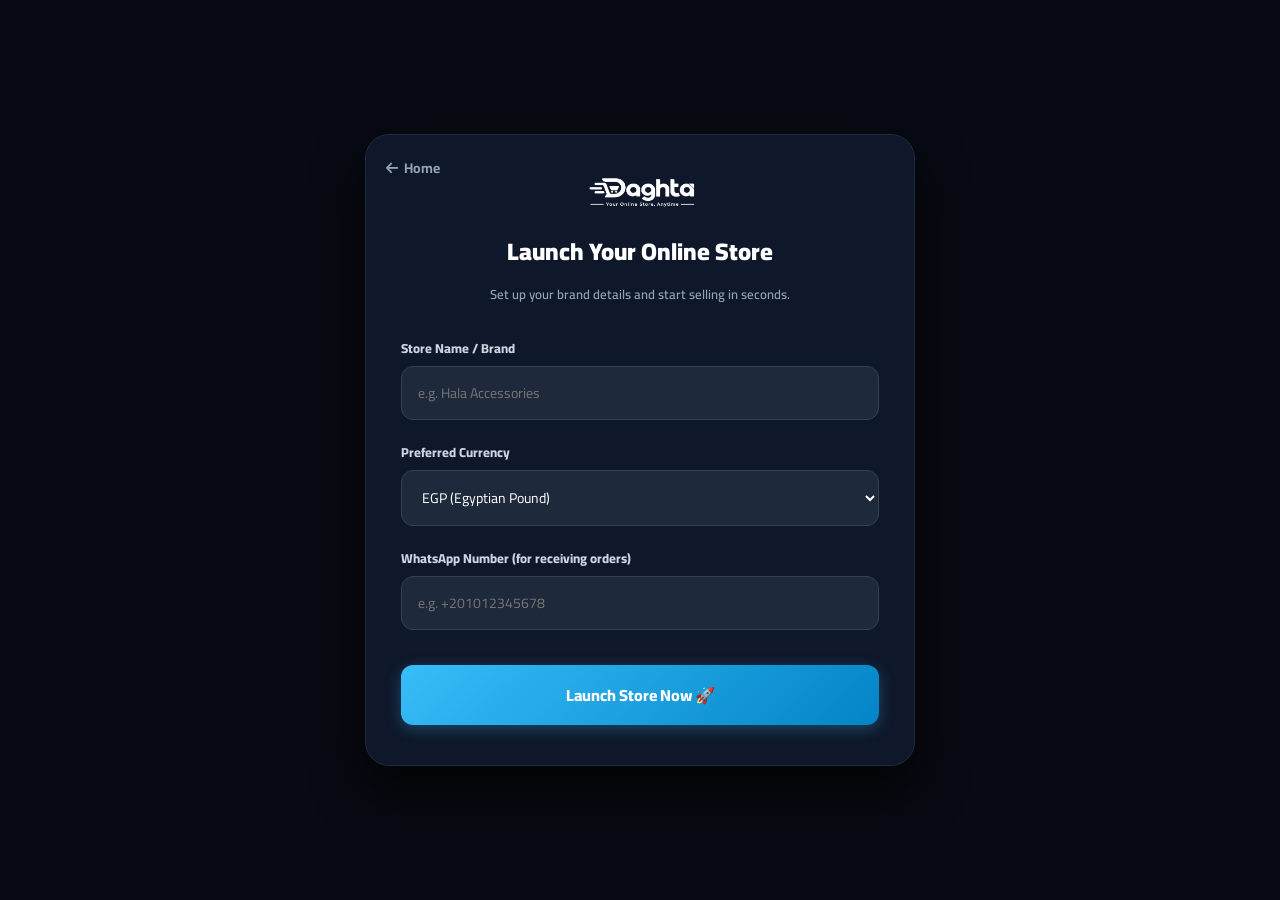
<file: create.html>
<!DOCTYPE html>
<html lang="en" dir="ltr">
<head>
    <meta charset="UTF-8">
    <meta name="viewport" content="width=device-width, initial-scale=1.0">
    <title>Daghta - Create Your Store</title>
    <link href="https://fonts.googleapis.com/css2?family=Cairo:wght@400;600;700;800;900&display=swap" rel="stylesheet">
    <link rel="stylesheet" href="https://cdnjs.cloudflare.com/ajax/libs/font-awesome/6.4.0/css/all.min.css">
    <style>
        * { font-family: 'Cairo', sans-serif; box-sizing: border-box; margin: 0; padding: 0; transition: all 0.3s ease; }
        body { background-color: #070a12; color: #f8fafc; min-height: 100vh; display: flex; align-items: center; justify-content: center; padding: 40px 20px; direction: ltr; text-align: left; }
        
        .store-card { background: #0f172a; color: #f8fafc; padding: 40px 35px; border-radius: 24px; width: 550px; max-width: 100%; box-shadow: 0 25px 50px rgba(0,0,0,0.7); border: 1px solid #1e293b; position: relative; }
        .store-logo { width: 140px; height: auto; object-fit: contain; margin: 0 auto 20px; display: block; }
        .store-title { font-size: 24px; font-weight: 900; color: #ffffff; margin-bottom: 8px; text-align: center; }
        .store-subtitle { font-size: 13px; color: #94a3b8; font-weight: 600; margin-bottom: 30px; text-align: center; }

        .input-box { margin-bottom: 20px; }
        .input-box label { display: block; font-size: 13px; font-weight: 800; color: #cbd5e1; margin-bottom: 6px; }
        .input-box input, .input-box select { width: 100%; padding: 13px 16px; border: 1.5px solid #334155; border-radius: 12px; font-size: 14px; outline: none; background: #1e293b; color: #fff; }
        .input-box input:focus, .input-box select:focus { border-color: #38bdf8; background: #0f172a; box-shadow: 0 0 0 3px rgba(56,189,248,0.15); }

        .btn-launch { width: 100%; padding: 15px; background: linear-gradient(135deg, #38bdf8, #0284c7); color: #fff; border: none; border-radius: 12px; font-size: 16px; font-weight: 800; cursor: pointer; box-shadow: 0 4px 15px rgba(56,189,248,0.3); margin-top: 15px; }
        .btn-launch:hover { transform: translateY(-1px); box-shadow: 0 6px 20px rgba(56,189,248,0.5); }

        .back-home { position: absolute; top: 20px; left: 20px; color: #94a3b8; text-decoration: none; font-size: 14px; font-weight: 700; display: flex; align-items: center; gap: 6px; }
        .back-home:hover { color: #38bdf8; }
    </style>
</head>
<body>

    <div class="store-card">
        <a href="index.html" class="back-home"><i class="fa-solid fa-arrow-left"></i> Home</a>
        
        <img src="Daghta_logo_en.png" class="store-logo" alt="Daghta">
        <div class="store-title">Launch Your Online Store</div>
        <div class="store-subtitle">Set up your brand details and start selling in seconds.</div>

        <div class="input-box">
            <label>Store Name / Brand</label>
            <input type="text" id="storeName" placeholder="e.g. Hala Accessories">
        </div>

        <div class="input-box">
            <label>Preferred Currency</label>
            <select id="storeCurrency">
                <option value="EGP">EGP (Egyptian Pound)</option>
                <option value="SAR">SAR (Saudi Riyal)</option>
                <option value="AED">AED (UAE Dirham)</option>
                <option value="USD">USD (US Dollar)</option>
            </select>
        </div>

        <div class="input-box">
            <label>WhatsApp Number (for receiving orders)</label>
            <input type="text" id="storePhone" placeholder="e.g. +201012345678">
        </div>

        <button class="btn-launch" onclick="createStore()">Launch Store Now 🚀</button>
    </div>

    <script>
        function createStore() {
            const name = document.getElementById('storeName').value.trim();
            const currency = document.getElementById('storeCurrency').value;
            const phone = document.getElementById('storePhone').value.trim();

            if (!name || !phone) {
                alert('Please fill in your store name and WhatsApp number.');
                return;
            }

            localStorage.setItem('daghta_merchant_brand', name);
            localStorage.setItem('daghta_currency', currency);
            localStorage.setItem('daghta_phone', phone);
            
            alert('Store created successfully! Redirecting to your dashboard...');
            window.location.href = 'dashboard.html';
        }
    </script>
</body>
</html>
</file>
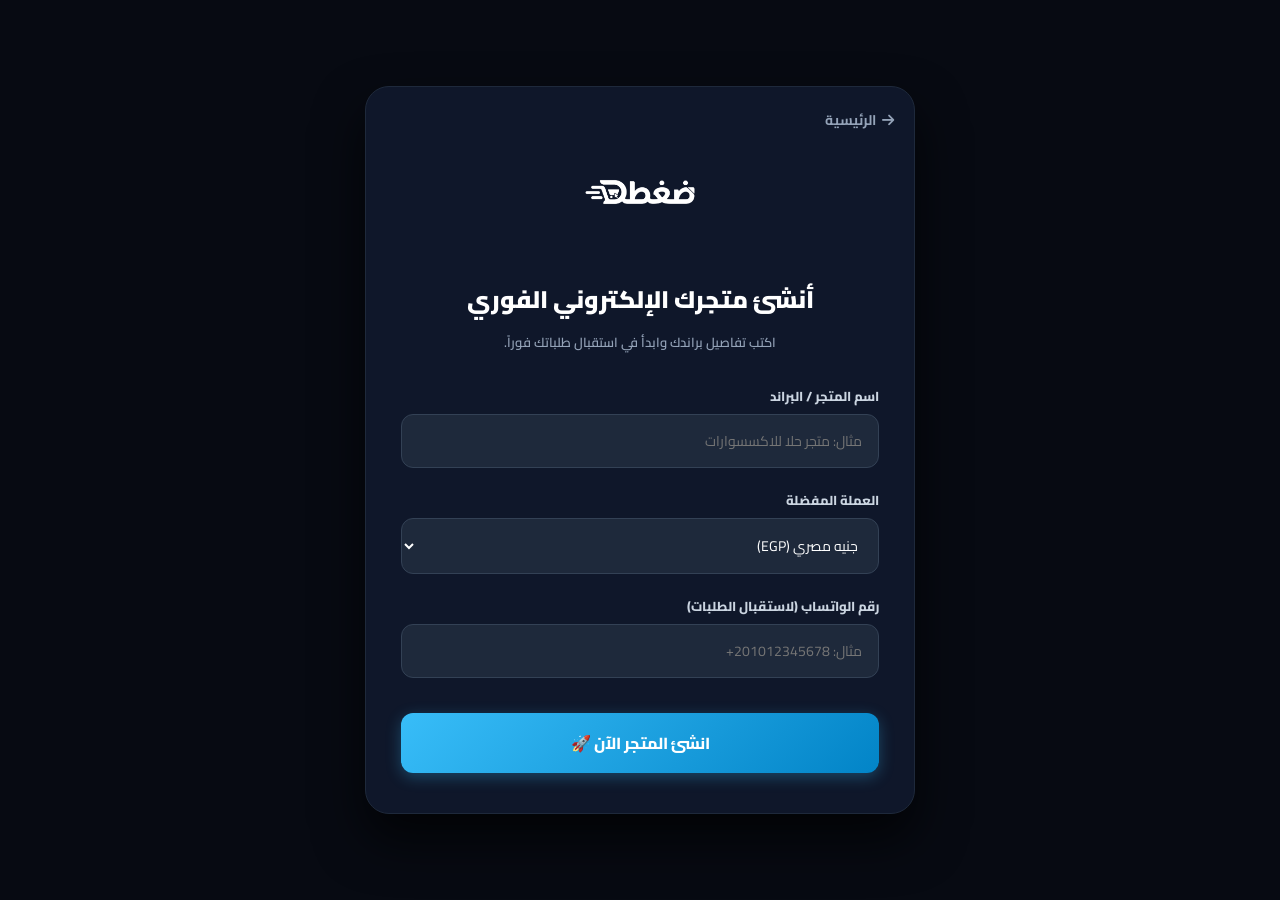
<file: create_ar.html>
<!DOCTYPE html>
<html lang="ar" dir="rtl">
<head>
    <meta charset="UTF-8">
    <meta name="viewport" content="width=device-width, initial-scale=1.0">
    <title>Daghta - أنشئ متجرك الإلكتروني</title>
    <link href="https://fonts.googleapis.com/css2?family=Cairo:wght@400;600;700;800;900&display=swap" rel="stylesheet">
    <link rel="stylesheet" href="https://cdnjs.cloudflare.com/ajax/libs/font-awesome/6.4.0/css/all.min.css">
    <style>
        * { font-family: 'Cairo', sans-serif; box-sizing: border-box; margin: 0; padding: 0; transition: all 0.3s ease; }
        body { background-color: #070a12; color: #f8fafc; min-height: 100vh; display: flex; align-items: center; justify-content: center; padding: 40px 20px; direction: rtl; text-align: right; }
        
        .store-card { background: #0f172a; color: #f8fafc; padding: 40px 35px; border-radius: 24px; width: 550px; max-width: 100%; box-shadow: 0 25px 50px rgba(0,0,0,0.7); border: 1px solid #1e293b; position: relative; }
        .store-logo { width: 130px; height: auto; object-fit: contain; margin: 0 auto 20px; display: block; filter: brightness(0) invert(1); }
        .store-title { font-size: 24px; font-weight: 900; color: #ffffff; margin-bottom: 8px; text-align: center; }
        .store-subtitle { font-size: 13px; color: #94a3b8; font-weight: 600; margin-bottom: 30px; text-align: center; }

        .input-box { margin-bottom: 20px; }
        .input-box label { display: block; font-size: 13px; font-weight: 800; color: #cbd5e1; margin-bottom: 6px; }
        .input-box input, .input-box select { width: 100%; padding: 13px 16px; border: 1.5px solid #334155; border-radius: 12px; font-size: 14px; outline: none; background: #1e293b; color: #fff; text-align: right; }
        .input-box input:focus, .input-box select:focus { border-color: #38bdf8; background: #0f172a; box-shadow: 0 0 0 3px rgba(56,189,248,0.15); }

        .btn-launch { width: 100%; padding: 15px; background: linear-gradient(135deg, #38bdf8, #0284c7); color: #fff; border: none; border-radius: 12px; font-size: 16px; font-weight: 800; cursor: pointer; box-shadow: 0 4px 15px rgba(56,189,248,0.3); margin-top: 15px; }
        .btn-launch:hover { transform: translateY(-1px); box-shadow: 0 6px 20px rgba(56,189,248,0.5); }

        .back-home { position: absolute; top: 20px; right: 20px; color: #94a3b8; text-decoration: none; font-size: 14px; font-weight: 700; display: flex; align-items: center; gap: 6px; }
        .back-home:hover { color: #38bdf8; }
    </style>
</head>
<body>

    <div class="store-card">
        <a href="index.html" class="back-home"><i class="fa-solid fa-arrow-right"></i> الرئيسية</a>
        
        <img src="Daghta_Arabic.png" class="store-logo" alt="Daghta">
        <div class="store-title">أنشئ متجرك الإلكتروني الفوري</div>
        <div class="store-subtitle">اكتب تفاصيل براندك وابدأ في استقبال طلباتك فوراً.</div>

        <div class="input-box">
            <label>اسم المتجر / البراند</label>
            <input type="text" id="storeName" placeholder="مثال: متجر حلا للاكسسوارات">
        </div>

        <div class="input-box">
            <label>العملة المفضلة</label>
            <select id="storeCurrency">
                <option value="EGP">جنيه مصري (EGP)</option>
                <option value="SAR">ريال سعودي (SAR)</option>
                <option value="AED">درهم إماراتي (AED)</option>
                <option value="USD">دولار أمريكي (USD)</option>
            </select>
        </div>

        <div class="input-box">
            <label>رقم الواتساب (لاستقبال الطلبات)</label>
            <input type="text" id="storePhone" placeholder="مثال: 201012345678+">
        </div>

        <button class="btn-launch" onclick="createArabicStore()">انشئ المتجر الآن 🚀</button>
    </div>

    <script>
        function createArabicStore() {
            const name = document.getElementById('storeName').value.trim();
            const currency = document.getElementById('storeCurrency').value;
            const phone = document.getElementById('storePhone').value.trim();

            if (!name || !phone) {
                alert('الرجاء إدخال اسم المتجر ورقم الواتساب.');
                return;
            }

            localStorage.setItem('daghta_merchant_brand', name);
            localStorage.setItem('daghta_currency', currency);
            localStorage.setItem('daghta_phone', phone);
            
            alert('تم إنشاء المتجر بنجاح! جاري الانتقال لوحة التحكم...');
            window.location.href = 'dashboard.html';
        }
    </script>
</body>
</html>
</file>
